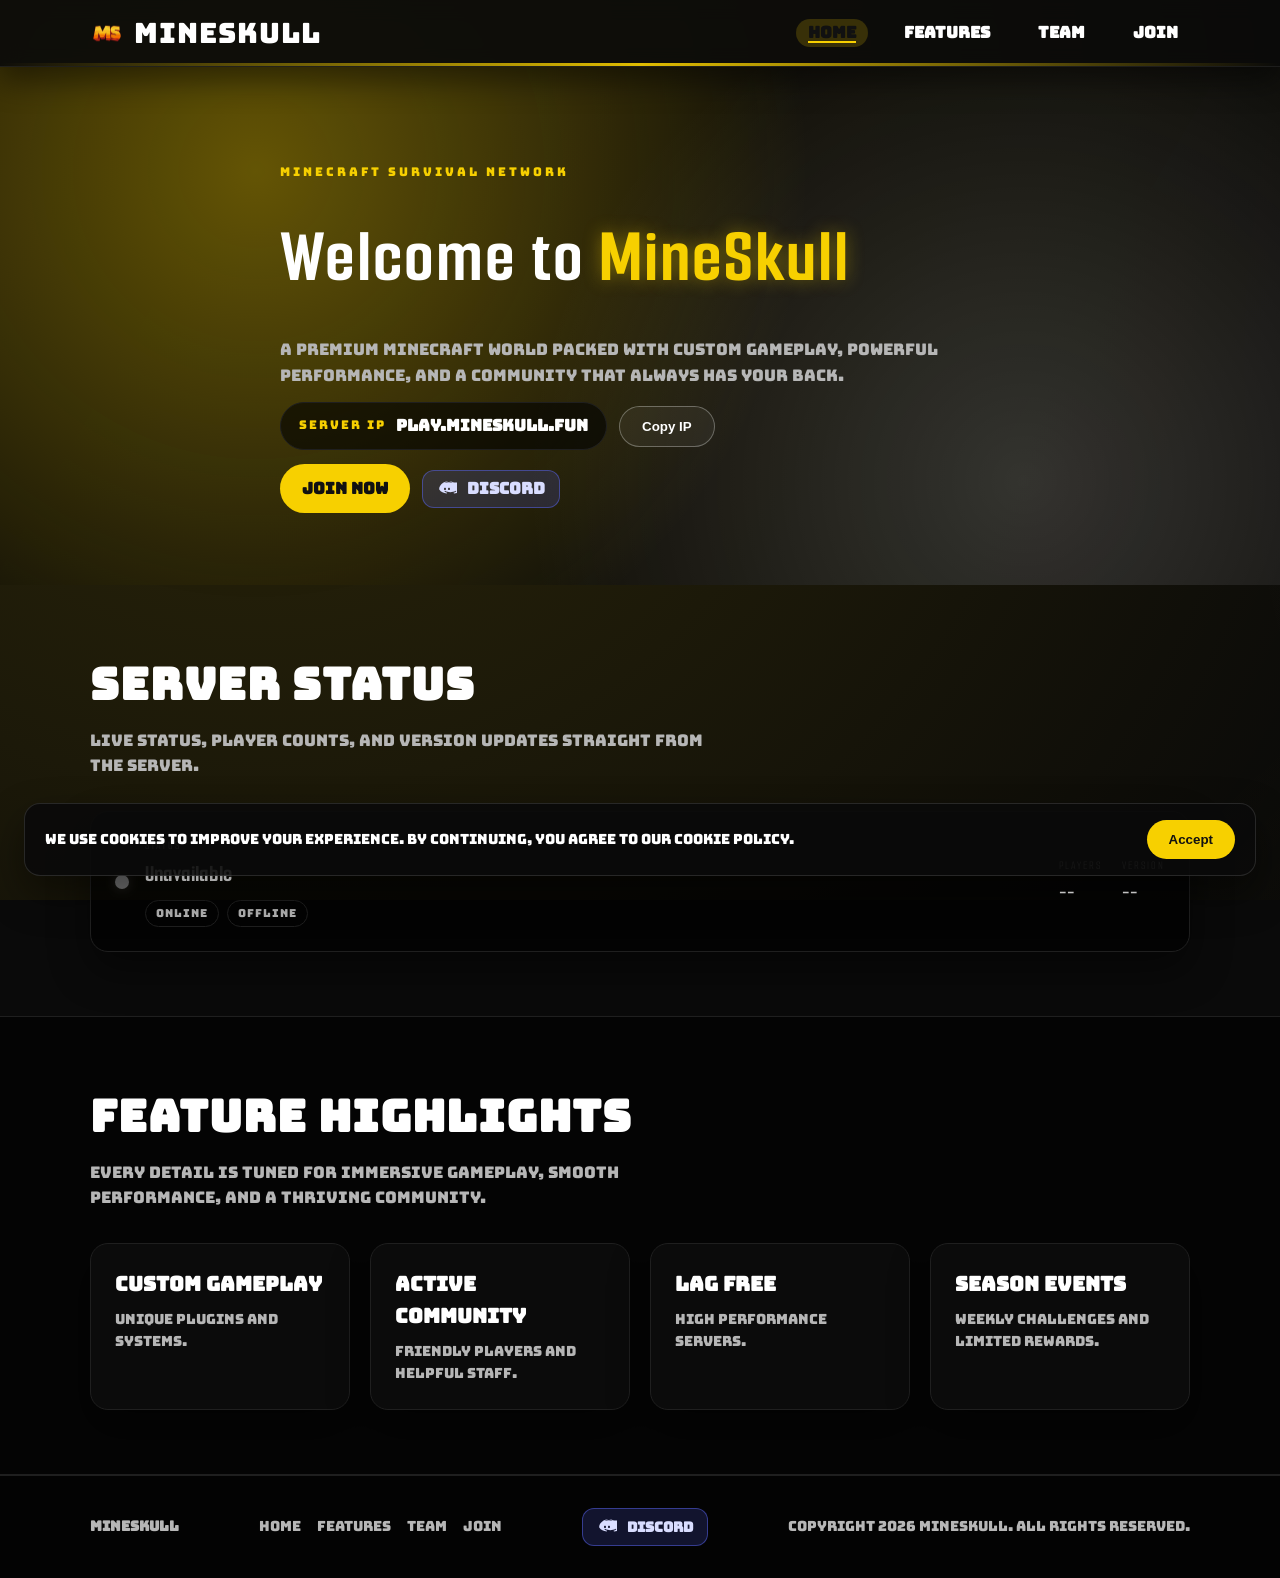
<file: index.html>
<!doctype html>
<html lang="en">
  <head>
    <meta charset="UTF-8" />
    <meta name="viewport" content="width=device-width, initial-scale=1.0" />
    <title>MineSkull | Home</title>
    <link rel="icon" href="assets/favicon.ico" />
    <link rel="stylesheet" href="style.css" />
  </head>
  <body data-page="home" data-server-ip="play.mineskull.fun">
    <nav class="nav">
      <div class="container nav-inner">
        <a class="nav-logo" href="index.html">
          <img class="logo-img" src="assets/logo.png" alt="MineSkull logo" />
          <span class="logo-text" data-server-name>MineSkull</span>
        </a>
        <div class="nav-links">
          <a class="nav-link" data-page="home" href="index.html">Home</a>
          <a class="nav-link" data-page="features" href="features.html">Features</a>
          <a class="nav-link" data-page="team" href="team.html">Team</a>
          <a class="nav-link" data-page="join" href="join.html">Join</a>
        </div>
      </div>
    </nav>

    <main class="page-content">
      <header class="hero">
        <div class="container hero-content">
          <p class="eyebrow">Minecraft Survival Network</p>
          <h1 class="hero-title">
            Welcome to <span class="accent" data-server-name>MineSkull</span>
          </h1>
          <p class="hero-subtitle">
            A premium Minecraft world packed with custom gameplay, powerful performance, and a
            community that always has your back.
          </p>
          <div class="ip-bar">
            <div class="ip-pill">
              <span class="label">Server IP</span>
              <span class="ip-text" data-server-ip>play.mineskull.fun</span>
            </div>
            <button class="btn btn-outline" data-copy-ip>Copy IP</button>
          </div>
        <div class="hero-actions">
          <a class="btn btn-primary" href="join.html">Join Now</a>
          <a class="discord-card" href="https://discord.gg/PM5Wj3sSNY" target="_blank" rel="noopener noreferrer">
            <span class="discord-icon" aria-hidden="true">
              <svg viewBox="0 0 24 24" role="img" aria-label="Discord">
                <path
                  fill="currentColor"
                  d="M20.3 4.2a19.8 19.8 0 0 0-4.9-1.5l-.2.3c1.8.6 2.6 1 3.8 1.8a15.8 15.8 0 0 0-9.9 0c1.2-.8 2-1.2 3.8-1.8l-.2-.3a19.8 19.8 0 0 0-4.9 1.5C3.6 7.1 2.3 9.9 2.7 12.7c2.1 3 5.1 4.6 8.9 4.7l.6-.8c-1.2-.4-2.4-1-3.4-1.8l.8-.6c2 1.2 4.2 1.6 6.4 1.6 2.2 0 4.4-.4 6.4-1.6l.8.6c-1 .8-2.2 1.4-3.4 1.8l.6.8c3.8-.1 6.8-1.7 8.9-4.7.5-2.8-.9-5.6-3.4-8.5ZM9.6 13.3c-.7 0-1.2-.6-1.2-1.4s.5-1.4 1.2-1.4 1.2.6 1.2 1.4-.5 1.4-1.2 1.4Zm4.8 0c-.7 0-1.2-.6-1.2-1.4s.5-1.4 1.2-1.4 1.2.6 1.2 1.4-.5 1.4-1.2 1.4Z"
                />
              </svg>
            </span>
            <span>Discord</span>
          </a>
        </div>
        </div>
      </header>

      <section class="section">
        <div class="container">
          <div class="section-header">
            <h2 class="section-title">Server Status</h2>
            <p class="section-subtitle">
              Live status, player counts, and version updates straight from the server.
            </p>
          </div>
          <div id="server-status" class="status-card reveal">
            <div class="status-left">
              <span id="status-dot" class="status-dot"></span>
              <div>
                <p class="status-label">Status</p>
                <h3 id="status-text" class="status-text">Checking...</h3>
                <div class="status-badges">
                  <span id="status-online" class="status-badge">Online</span>
                  <span id="status-offline" class="status-badge">Offline</span>
                </div>
              </div>
            </div>
            <div class="status-right">
              <div class="status-item">
                <span class="status-label">Players</span>
                <span id="status-players" class="status-value">--</span>
              </div>
              <div class="status-item">
                <span class="status-label">Version</span>
              <span id="status-version" class="status-value">--</span>
              </div>
            </div>
          </div>
        </div>
      </section>

      <section class="section section-dark">
        <div class="container">
          <div class="section-header">
            <h2 class="section-title">Feature Highlights</h2>
            <p class="section-subtitle">
              Every detail is tuned for immersive gameplay, smooth performance, and a thriving
              community.
            </p>
          </div>
        <div id="features-grid" class="grid">
          <div class="card reveal">
            <h3 class="card-title">Custom Gameplay</h3>
            <p class="card-text">Unique plugins and systems.</p>
          </div>
          <div class="card reveal">
            <h3 class="card-title">Active Community</h3>
            <p class="card-text">Friendly players and helpful staff.</p>
          </div>
          <div class="card reveal">
            <h3 class="card-title">Lag Free</h3>
            <p class="card-text">High performance servers.</p>
          </div>
          <div class="card reveal">
            <h3 class="card-title">Season Events</h3>
            <p class="card-text">Weekly challenges and limited rewards.</p>
          </div>
        </div>
      </div>
    </section>
    </main>

    <footer class="footer">
      <div class="container footer-inner">
        <div>
          <strong data-server-name>MineSkull</strong>
        </div>
        <div class="footer-links">
          <a href="index.html">Home</a>
          <a href="features.html">Features</a>
          <a href="team.html">Team</a>
          <a href="join.html">Join</a>
        </div>
        <div class="footer-links">
          <a class="discord-card" href="https://discord.gg/PM5Wj3sSNY" target="_blank" rel="noopener noreferrer">
            <span class="discord-icon" aria-hidden="true">
              <svg viewBox="0 0 24 24" role="img" aria-label="Discord">
                <path
                  fill="currentColor"
                  d="M20.3 4.2a19.8 19.8 0 0 0-4.9-1.5l-.2.3c1.8.6 2.6 1 3.8 1.8a15.8 15.8 0 0 0-9.9 0c1.2-.8 2-1.2 3.8-1.8l-.2-.3a19.8 19.8 0 0 0-4.9 1.5C3.6 7.1 2.3 9.9 2.7 12.7c2.1 3 5.1 4.6 8.9 4.7l.6-.8c-1.2-.4-2.4-1-3.4-1.8l.8-.6c2 1.2 4.2 1.6 6.4 1.6 2.2 0 4.4-.4 6.4-1.6l.8.6c-1 .8-2.2 1.4-3.4 1.8l.6.8c3.8-.1 6.8-1.7 8.9-4.7.5-2.8-.9-5.6-3.4-8.5ZM9.6 13.3c-.7 0-1.2-.6-1.2-1.4s.5-1.4 1.2-1.4 1.2.6 1.2 1.4-.5 1.4-1.2 1.4Zm4.8 0c-.7 0-1.2-.6-1.2-1.4s.5-1.4 1.2-1.4 1.2.6 1.2 1.4-.5 1.4-1.2 1.4Z"
                />
              </svg>
            </span>
            <span>Discord</span>
          </a>
        </div>
        <div class="footer-copy" data-copyright>Copyright 2026 MineSkull. All rights reserved.</div>
      </div>
    </footer>

    <script src="script.js"></script>
  </body>
</html>
</file>
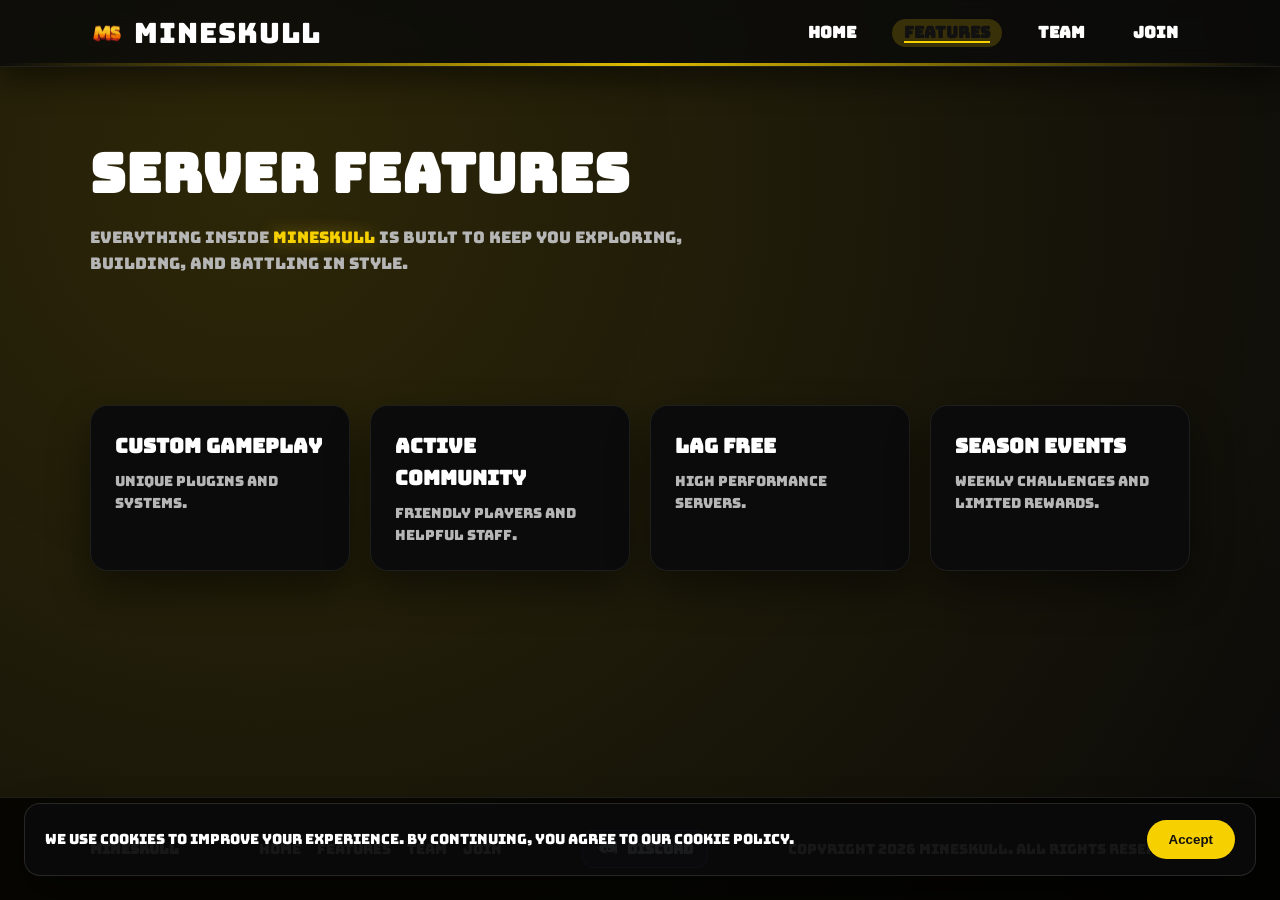
<file: features.html>
<!doctype html>
<html lang="en">
  <head>
    <meta charset="UTF-8" />
    <meta name="viewport" content="width=device-width, initial-scale=1.0" />
    <title>MineSkull | Features</title>
    <link rel="icon" href="assets/favicon.ico" />
    <link rel="stylesheet" href="style.css" />
  </head>
  <body data-page="features" data-server-ip="play.mineskull.fun">
    <nav class="nav">
      <div class="container nav-inner">
        <a class="nav-logo" href="index.html">
          <img class="logo-img" src="assets/logo.png" alt="MineSkull logo" />
          <span class="logo-text" data-server-name>MineSkull</span>
        </a>
        <div class="nav-links">
          <a class="nav-link" data-page="home" href="index.html">Home</a>
          <a class="nav-link" data-page="features" href="features.html">Features</a>
          <a class="nav-link" data-page="team" href="team.html">Team</a>
          <a class="nav-link" data-page="join" href="join.html">Join</a>
        </div>
      </div>
    </nav>

    <main class="page-content">
      <header class="page-hero">
        <div class="container section-header">
          <h1 class="section-title">Server Features</h1>
          <p class="section-subtitle">
            Everything inside <span class="accent" data-server-name>MineSkull</span> is built to
            keep you exploring, building, and battling in style.
          </p>
        </div>
      </header>

      <section class="section">
        <div class="container">
        <div id="features-grid" class="grid">
          <div class="card reveal">
            <h3 class="card-title">Custom Gameplay</h3>
            <p class="card-text">Unique plugins and systems.</p>
          </div>
          <div class="card reveal">
            <h3 class="card-title">Active Community</h3>
            <p class="card-text">Friendly players and helpful staff.</p>
          </div>
          <div class="card reveal">
            <h3 class="card-title">Lag Free</h3>
            <p class="card-text">High performance servers.</p>
          </div>
          <div class="card reveal">
            <h3 class="card-title">Season Events</h3>
            <p class="card-text">Weekly challenges and limited rewards.</p>
          </div>
        </div>
      </div>
    </section>
    </main>

    <footer class="footer">
      <div class="container footer-inner">
        <div>
          <strong data-server-name>MineSkull</strong>
        </div>
        <div class="footer-links">
          <a href="index.html">Home</a>
          <a href="features.html">Features</a>
          <a href="team.html">Team</a>
          <a href="join.html">Join</a>
        </div>
        <div class="footer-links">
          <a class="discord-card" href="https://discord.gg/PM5Wj3sSNY" target="_blank" rel="noopener noreferrer">
            <span class="discord-icon" aria-hidden="true">
              <svg viewBox="0 0 24 24" role="img" aria-label="Discord">
                <path
                  fill="currentColor"
                  d="M20.3 4.2a19.8 19.8 0 0 0-4.9-1.5l-.2.3c1.8.6 2.6 1 3.8 1.8a15.8 15.8 0 0 0-9.9 0c1.2-.8 2-1.2 3.8-1.8l-.2-.3a19.8 19.8 0 0 0-4.9 1.5C3.6 7.1 2.3 9.9 2.7 12.7c2.1 3 5.1 4.6 8.9 4.7l.6-.8c-1.2-.4-2.4-1-3.4-1.8l.8-.6c2 1.2 4.2 1.6 6.4 1.6 2.2 0 4.4-.4 6.4-1.6l.8.6c-1 .8-2.2 1.4-3.4 1.8l.6.8c3.8-.1 6.8-1.7 8.9-4.7.5-2.8-.9-5.6-3.4-8.5ZM9.6 13.3c-.7 0-1.2-.6-1.2-1.4s.5-1.4 1.2-1.4 1.2.6 1.2 1.4-.5 1.4-1.2 1.4Zm4.8 0c-.7 0-1.2-.6-1.2-1.4s.5-1.4 1.2-1.4 1.2.6 1.2 1.4-.5 1.4-1.2 1.4Z"
                />
              </svg>
            </span>
            <span>Discord</span>
          </a>
        </div>
        <div class="footer-copy" data-copyright>Copyright 2026 MineSkull. All rights reserved.</div>
      </div>
    </footer>

    <script src="script.js"></script>
  </body>
</html>
</file>
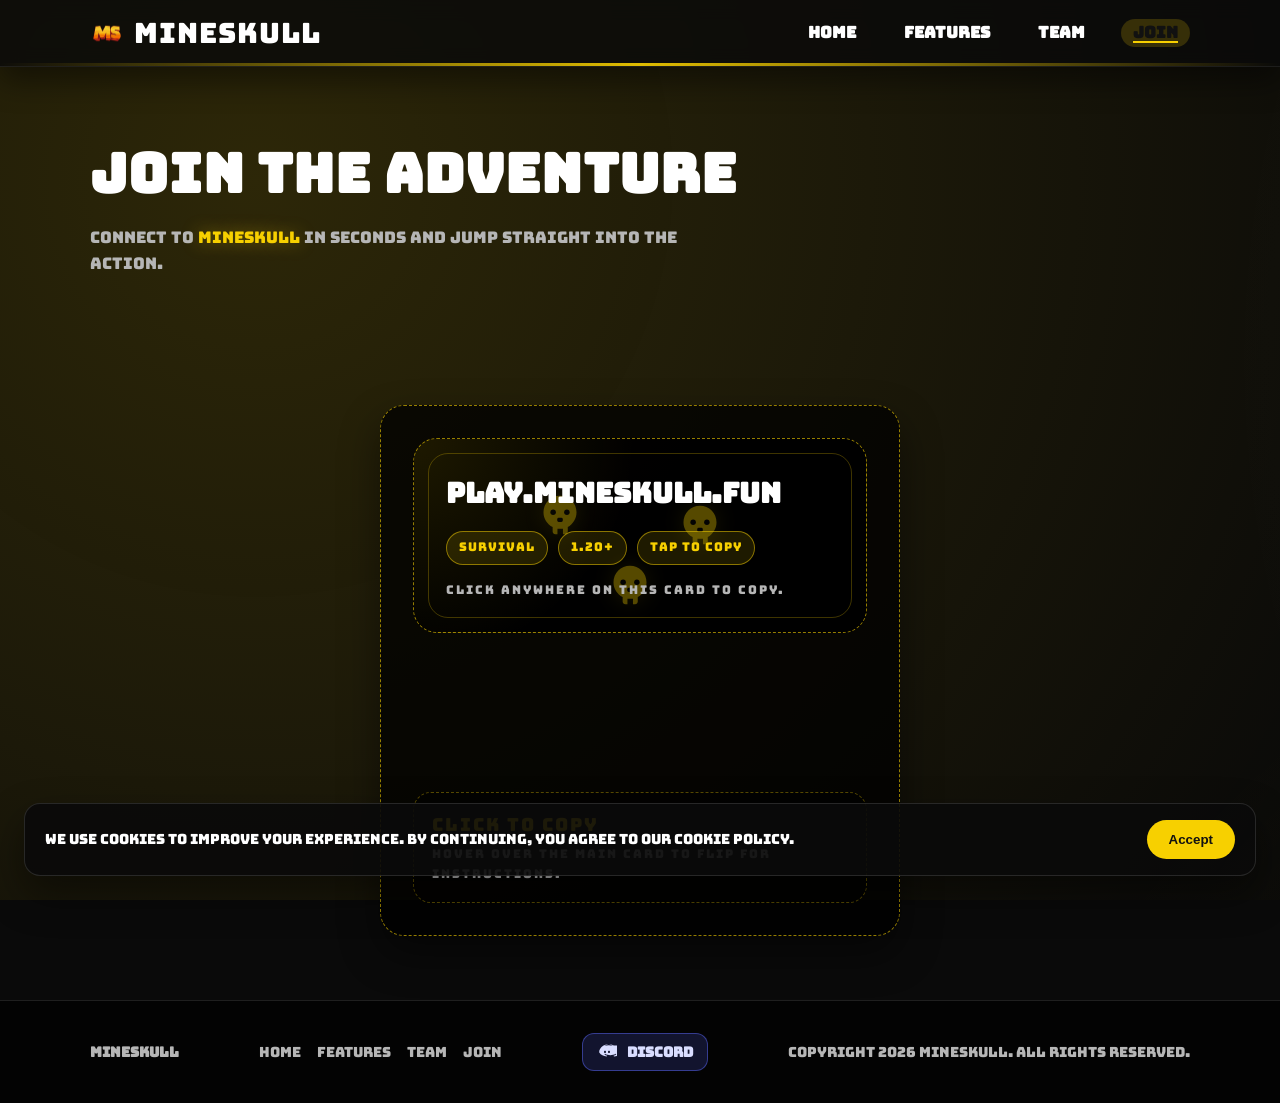
<file: join.html>
<!doctype html>
<html lang="en">
  <head>
    <meta charset="UTF-8" />
    <meta name="viewport" content="width=device-width, initial-scale=1.0" />
    <title>MineSkull | Join</title>
    <link rel="icon" href="assets/favicon.ico" />
    <link rel="stylesheet" href="style.css" />
  </head>
  <body data-page="join" data-server-ip="play.mineskull.fun">
    <nav class="nav">
      <div class="container nav-inner">
        <a class="nav-logo" href="index.html">
          <img class="logo-img" src="assets/logo.png" alt="MineSkull logo" />
          <span class="logo-text" data-server-name>MineSkull</span>
        </a>
        <div class="nav-links">
          <a class="nav-link" data-page="home" href="index.html">Home</a>
          <a class="nav-link" data-page="features" href="features.html">Features</a>
          <a class="nav-link" data-page="team" href="team.html">Team</a>
          <a class="nav-link" data-page="join" href="join.html">Join</a>
        </div>
      </div>
    </nav>

    <main class="page-content">
      <header class="page-hero">
        <div class="container section-header">
          <h1 class="section-title">Join the Adventure</h1>
          <p class="section-subtitle">
            Connect to <span class="accent" data-server-name>MineSkull</span> in seconds and jump
            straight into the action.
          </p>
        </div>
      </header>

      <section class="section">
        <div class="container join-layout">
          <div class="join-copy">
            <div class="flip-card" data-copy-ip tabindex="0" role="button" aria-label="Copy IP">
              <div class="flip-card-inner">
                <div class="flip-card-front">
                  <div class="skull-field" aria-hidden="true">
                    <span class="skull s1"></span>
                    <span class="skull s2"></span>
                    <span class="skull s3"></span>
                  </div>
                  <h3 class="join-copy-ip" data-server-ip>play.mineskull.fun</h3>
                  <div class="ip-meta">
                    <span class="ip-chip">Survival</span>
                    <span class="ip-chip">1.20+</span>
                    <span class="ip-chip">Tap to Copy</span>
                  </div>
                  <p class="ip-hint">Click anywhere on this card to copy.</p>
                </div>
                <div class="flip-card-back">
                  <ol class="flip-steps">
                    <li>
                      <span class="step-badge">1</span>
                      <p>Launch Minecraft version <strong>1.20+</strong>.</p>
                    </li>
                    <li>
                      <span class="step-badge">2</span>
                      <p>Navigate to <strong>Multiplayer</strong>.</p>
                    </li>
                    <li>
                      <span class="step-badge">3</span>
                      <p>Click <strong>Add Server</strong>.</p>
                    </li>
                    <li>
                      <span class="step-badge">4</span>
                      <p>Paste the IP: <strong data-server-ip>play.mineskull.fun</strong>.</p>
                    </li>
                    <li>
                      <span class="step-badge">5</span>
                      <p>Hit <strong>Done</strong> and start your adventure.</p>
                    </li>
                  </ol>
                </div>
              </div>
            </div>
            <div class="click-to-copy">
              <p class="click-label">Click to copy</p>
              <p class="click-sub">Hover over the main card to flip for instructions.</p>
            </div>
            <div class="copy-fallback">
              <p class="copy-fallback-label">Copy failed. Press Ctrl+C</p>
              <input
                class="copy-fallback-input"
                type="text"
                aria-label="Server IP"
                readonly
                data-server-ip
                value="play.mineskull.fun"
              />
            </div>
          </div>
        </div>
      </section>
    </main>

    <footer class="footer">
      <div class="container footer-inner">
        <div>
          <strong data-server-name>MineSkull</strong>
        </div>
        <div class="footer-links">
          <a href="index.html">Home</a>
          <a href="features.html">Features</a>
          <a href="team.html">Team</a>
          <a href="join.html">Join</a>
        </div>
        <div class="footer-links">
          <a class="discord-card" href="https://discord.gg/PM5Wj3sSNY" target="_blank" rel="noopener noreferrer">
            <span class="discord-icon" aria-hidden="true">
              <svg viewBox="0 0 24 24" role="img" aria-label="Discord">
                <path
                  fill="currentColor"
                  d="M20.3 4.2a19.8 19.8 0 0 0-4.9-1.5l-.2.3c1.8.6 2.6 1 3.8 1.8a15.8 15.8 0 0 0-9.9 0c1.2-.8 2-1.2 3.8-1.8l-.2-.3a19.8 19.8 0 0 0-4.9 1.5C3.6 7.1 2.3 9.9 2.7 12.7c2.1 3 5.1 4.6 8.9 4.7l.6-.8c-1.2-.4-2.4-1-3.4-1.8l.8-.6c2 1.2 4.2 1.6 6.4 1.6 2.2 0 4.4-.4 6.4-1.6l.8.6c-1 .8-2.2 1.4-3.4 1.8l.6.8c3.8-.1 6.8-1.7 8.9-4.7.5-2.8-.9-5.6-3.4-8.5ZM9.6 13.3c-.7 0-1.2-.6-1.2-1.4s.5-1.4 1.2-1.4 1.2.6 1.2 1.4-.5 1.4-1.2 1.4Zm4.8 0c-.7 0-1.2-.6-1.2-1.4s.5-1.4 1.2-1.4 1.2.6 1.2 1.4-.5 1.4-1.2 1.4Z"
                />
              </svg>
            </span>
            <span>Discord</span>
          </a>
        </div>
        <div class="footer-copy" data-copyright>Copyright 2026 MineSkull. All rights reserved.</div>
      </div>
    </footer>

    <script src="script.js"></script>
  </body>
</html>
</file>
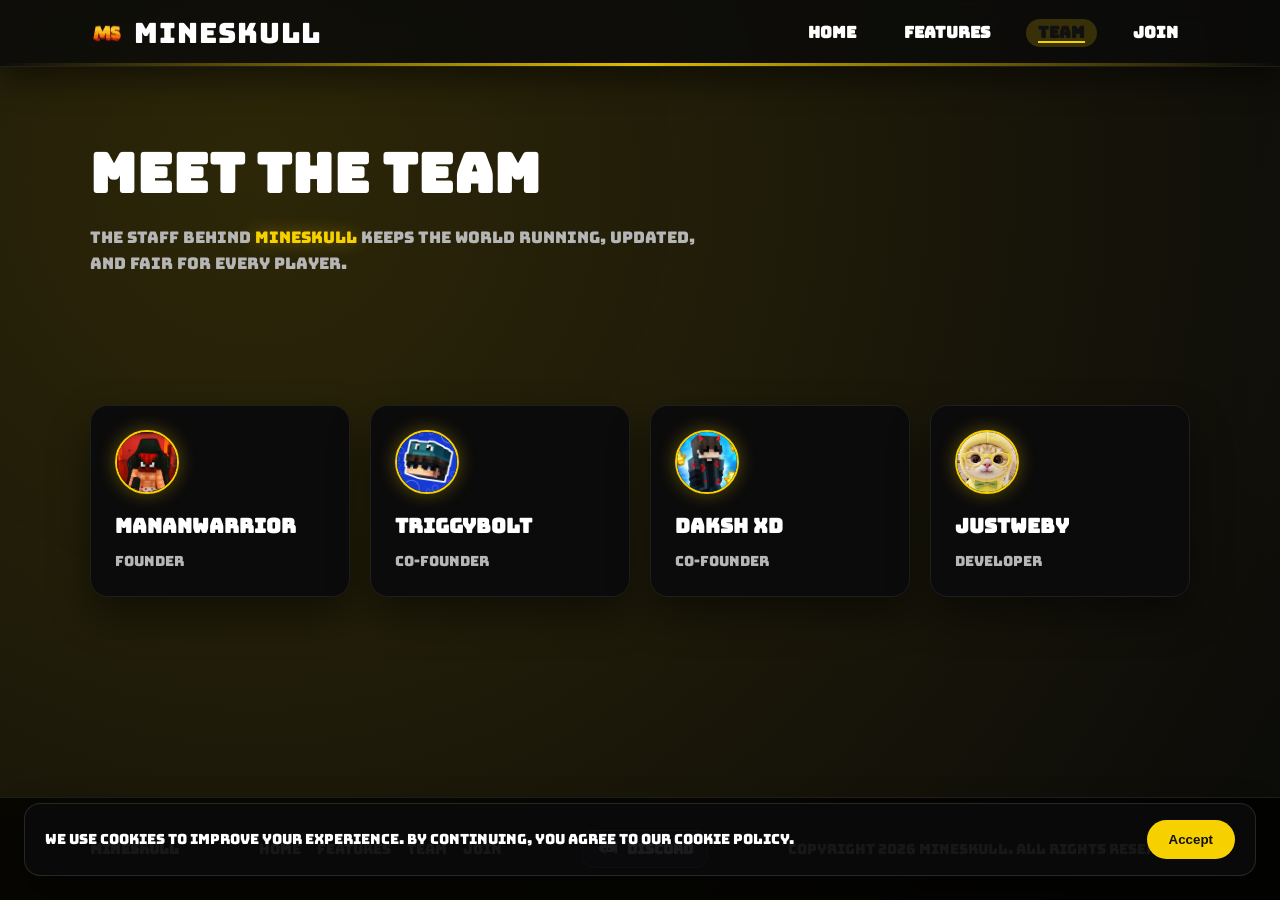
<file: team.html>
<!doctype html>
<html lang="en">
  <head>
    <meta charset="UTF-8" />
    <meta name="viewport" content="width=device-width, initial-scale=1.0" />
    <title>MineSkull | Team</title>
    <link rel="icon" href="assets/logo.png" />
    <link rel="stylesheet" href="style.css" />
  </head>
  <body data-page="team" data-server-ip="play.mineskull.fun">
    <nav class="nav">
      <div class="container nav-inner">
        <a class="nav-logo" href="index.html">
          <img class="logo-img" src="assets/logo.png" alt="MineSkull logo" />
          <span class="logo-text" data-server-name>MineSkull</span>
        </a>
        <div class="nav-links">
          <a class="nav-link" data-page="home" href="index.html">Home</a>
          <a class="nav-link" data-page="features" href="features.html">Features</a>
          <a class="nav-link" data-page="team" href="team.html">Team</a>
          <a class="nav-link" data-page="join" href="join.html">Join</a>
        </div>
      </div>
    </nav>

    <main class="page-content">
      <header class="page-hero">
        <div class="container section-header">
          <h1 class="section-title">Meet the Team</h1>
          <p class="section-subtitle">
            The staff behind <span class="accent" data-server-name>MineSkull</span> keeps the world
            running, updated, and fair for every player.
          </p>
        </div>
      </header>

      <section class="section">
        <div class="container">
        <div id="team-grid" class="grid">
          <div class="card reveal">
            <img class="team-photo" src="assets/team/manan.png" alt="OwnerName" />
            <h3 class="card-title">MananWarrior</h3>
            <p class="card-subtitle">Founder</p>
          </div>
          <div class="card reveal">
            <img class="team-photo" src="assets/team/triggybolt.png" alt="AdminName" />
            <h3 class="card-title">TriggyBolt</h3>
            <p class="card-subtitle">CO-Founder</p>
          </div>
          <div class="card reveal">
            <img class="team-photo" src="assets/team/daksh1.png" alt="BuilderName" />
            <h3 class="card-title">Daksh XD</h3>
            <p class="card-subtitle">CO-Founder</p>
          </div>
          <div class="card reveal">
            <img class="team-photo" src="assets/team/justweby.png" alt="ModName" />
            <h3 class="card-title">JustWeby</h3>
            <p class="card-subtitle">Developer</p>
          </div>
        </div>
      </div>
    </section>
    </main>

    <footer class="footer">
      <div class="container footer-inner">
        <div>
          <strong data-server-name>MineSkull</strong>
        </div>
        <div class="footer-links">
          <a href="index.html">Home</a>
          <a href="features.html">Features</a>
          <a href="team.html">Team</a>
          <a href="join.html">Join</a>
        </div>
        <div class="footer-links">
          <a class="discord-card" href="https://discord.gg/PM5Wj3sSNY" target="_blank" rel="noopener noreferrer">
            <span class="discord-icon" aria-hidden="true">
              <svg viewBox="0 0 24 24" role="img" aria-label="Discord">
                <path
                  fill="currentColor"
                  d="M20.3 4.2a19.8 19.8 0 0 0-4.9-1.5l-.2.3c1.8.6 2.6 1 3.8 1.8a15.8 15.8 0 0 0-9.9 0c1.2-.8 2-1.2 3.8-1.8l-.2-.3a19.8 19.8 0 0 0-4.9 1.5C3.6 7.1 2.3 9.9 2.7 12.7c2.1 3 5.1 4.6 8.9 4.7l.6-.8c-1.2-.4-2.4-1-3.4-1.8l.8-.6c2 1.2 4.2 1.6 6.4 1.6 2.2 0 4.4-.4 6.4-1.6l.8.6c-1 .8-2.2 1.4-3.4 1.8l.6.8c3.8-.1 6.8-1.7 8.9-4.7.5-2.8-.9-5.6-3.4-8.5ZM9.6 13.3c-.7 0-1.2-.6-1.2-1.4s.5-1.4 1.2-1.4 1.2.6 1.2 1.4-.5 1.4-1.2 1.4Zm4.8 0c-.7 0-1.2-.6-1.2-1.4s.5-1.4 1.2-1.4 1.2.6 1.2 1.4-.5 1.4-1.2 1.4Z"
                />
              </svg>
            </span>
            <span>Discord</span>
          </a>
        </div>
        <div class="footer-copy" data-copyright>Copyright 2026 MineSkull. All rights reserved.</div>
      </div>
    </footer>

    <script src="script.js"></script>
  </body>
</html>
</file>
<file: style.css>
@import url("https://fonts.googleapis.com/css2?family=Bungee&family=Smooch+Sans:wght@300;400;600;700&display=swap");

:root {
  --yellow: #f7d000;
  --yellow-soft: rgba(247, 208, 0, 0.2);
  --white: #ffffff;
  --black: #0a0a0a;
  --dark: #111111;
  --gray: #b6b6b6;
  --card: #0b0b0b;
  --border: #1f1f1f;
  --shadow: 0 18px 40px rgba(0, 0, 0, 0.45);
  --font-main: "Smooch Sans", sans-serif;
  --font-accent: "Bungee", sans-serif;
}

* {
  box-sizing: border-box;
  margin: 0;
  padding: 0;
}

html {
  scroll-behavior: smooth;
}

body {
  font-family: var(--font-accent);
  background: var(--black);
  color: var(--white);
  min-height: 100vh;
  line-height: 1.6;
  overflow-x: hidden;
  opacity: 0;
  transition: opacity 0.4s ease;
  display: flex;
  flex-direction: column;
}

body.page-loaded {
  opacity: 1;
}

body.page-exit {
  opacity: 0;
}

/* Sleek loading overlay */
.page-content {
  flex: 1;
}

.loading-screen {
  position: fixed;
  inset: 0;
  display: flex;
  align-items: center;
  justify-content: center;
  overflow: hidden;
  background:
    radial-gradient(circle at 20% 15%, rgba(255, 255, 255, 0.75), transparent 50%),
    radial-gradient(circle at 80% 85%, rgba(247, 208, 0, 0.6), transparent 50%),
    linear-gradient(135deg, rgba(247, 208, 0, 0.95), rgba(255, 255, 255, 0.95));
  z-index: 200;
  transition: opacity 0.5s ease, visibility 0.5s ease;
}

.loading-screen.is-hidden {
  opacity: 0;
  visibility: hidden;
}

.loading-card {
  width: min(420px, 90%);
  background: rgba(255, 255, 255, 0.7);
  border: 1px solid rgba(0, 0, 0, 0.12);
  border-radius: 20px;
  padding: 32px;
  text-align: center;
  box-shadow: 0 20px 50px rgba(0, 0, 0, 0.2);
}

.loading-logo {
  font-family: var(--font-accent);
  font-size: 34px;
  letter-spacing: 2px;
  color: #111111;
  margin-bottom: 12px;
}

.loading-bar {
  position: relative;
  height: 6px;
  border-radius: 999px;
  background: rgba(255, 255, 255, 0.7);
  overflow: hidden;
}

.loading-bar span {
  position: absolute;
  inset: 0;
  width: 40%;
  background: linear-gradient(90deg, transparent, var(--yellow), transparent);
}

.loading-text {
  margin-top: 14px;
  font-size: 12px;
  text-transform: uppercase;
  letter-spacing: 2px;
  color: rgba(0, 0, 0, 0.65);
}


body::before {
  content: "";
  position: fixed;
  inset: 0;
  background:
    radial-gradient(circle at 10% 10%, rgba(247, 208, 0, 0.15), transparent 45%),
    radial-gradient(circle at 90% 20%, rgba(255, 255, 255, 0.08), transparent 40%),
    radial-gradient(circle at 80% 90%, rgba(247, 208, 0, 0.12), transparent 45%);
  background-size: 200% 200%;
  animation: ambientShift 12s ease infinite;
  pointer-events: none;
  z-index: -2;
}

img {
  max-width: 100%;
  display: block;
}

a {
  color: inherit;
  text-decoration: none;
}

.container {
  width: min(1100px, 92%);
  margin: 0 auto;
}

.nav {
  position: sticky;
  top: 0;
  z-index: 100;
  background: rgba(10, 10, 10, 0.82);
  border-bottom: 1px solid rgba(255, 255, 255, 0.08);
  box-shadow: 0 14px 30px rgba(0, 0, 0, 0.45);
  backdrop-filter: blur(10px);
}

.nav::after {
  content: "";
  position: absolute;
  left: 0;
  right: 0;
  bottom: 0;
  height: 3px;
  background: linear-gradient(90deg, transparent, rgba(247, 208, 0, 0.9), transparent);
}

.nav-inner {
  display: flex;
  align-items: center;
  justify-content: space-between;
  padding: 16px 0;
  gap: 24px;
  min-height: 64px;
}

.nav-logo {
  font-family: var(--font-accent);
  font-size: 28px;
  letter-spacing: 1px;
  color: var(--white);
  line-height: 1;
  display: inline-flex;
  align-items: center;
  gap: 10px;
}

.logo-img {
  width: 34px;
  height: 34px;
  object-fit: contain;
  display: block;
}

.logo-text {
  display: inline-block;
}

.nav-links {
  display: flex;
  align-items: center;
  gap: 24px;
  flex-wrap: wrap;
}

.nav-link {
  color: var(--white);
  font-weight: 600;
  position: relative;
  padding: 6px 12px;
  border-radius: 999px;
  transition: color 0.2s ease, background 0.2s ease;
  line-height: 1;
}

.nav-link::after {
  content: "";
  position: absolute;
  left: 12px;
  right: 12px;
  bottom: 4px;
  height: 2px;
  background: var(--yellow);
  transform: scaleX(0);
  transform-origin: left;
  transition: transform 0.2s ease;
}

.nav-link:hover::after,
.nav-link.active::after {
  transform: scaleX(1);
}

.nav-link:hover,
.nav-link.active {
  background: rgba(247, 208, 0, 0.18);
  color: #111111;
}

.hero {
  position: relative;
  overflow: hidden;
  padding: 96px 0 72px;
}

.hero::before {
  content: "";
  position: absolute;
  inset: -30%;
  background: linear-gradient(120deg, rgba(247, 208, 0, 0.35), rgba(255, 255, 255, 0.2), rgba(10, 10, 10, 0.6));
  background-size: 200% 200%;
  animation: gradientShift 10s ease infinite;
  z-index: -1;
}

.hero::after {
  content: "";
  position: absolute;
  inset: 0;
  background: radial-gradient(circle at 20% 20%, rgba(247, 208, 0, 0.35), transparent 50%),
    radial-gradient(circle at 80% 80%, rgba(255, 255, 255, 0.15), transparent 45%),
    rgba(6, 6, 6, 0.85);
  z-index: -1;
}

.hero-content {
  display: grid;
  gap: 14px;
  max-width: 720px;
}

.eyebrow {
  text-transform: uppercase;
  letter-spacing: 3px;
  font-size: 12px;
  color: var(--yellow);
}

.hero-title {
  font-family: var(--font-main);
  font-size: clamp(40px, 6vw, 88px);
  letter-spacing: 2px;
}

.accent {
  color: var(--yellow);
  text-shadow: 0 0 18px rgba(247, 208, 0, 0.4);
}

.hero-subtitle {
  color: var(--gray);
  font-size: 16px;
  margin-top: 4px;
}

.ip-bar {
  display: flex;
  flex-wrap: wrap;
  gap: 12px;
  align-items: center;
}

.ip-pill {
  display: flex;
  align-items: center;
  gap: 10px;
  background: rgba(0, 0, 0, 0.6);
  border: 1px solid var(--border);
  border-radius: 999px;
  padding: 10px 18px;
}

.ip-pill .label {
  font-size: 12px;
  text-transform: uppercase;
  letter-spacing: 2px;
  color: var(--yellow);
}

.ip-pill .ip-text {
  font-weight: 600;
}

.hero-actions {
  display: flex;
  flex-wrap: wrap;
  gap: 12px;
  align-items: center;
}

.btn {
  display: inline-flex;
  align-items: center;
  gap: 8px;
  border-radius: 999px;
  padding: 12px 22px;
  font-weight: 700;
  transition: transform 0.2s ease, box-shadow 0.2s ease, background 0.2s ease, color 0.2s ease;
  border: none;
  cursor: pointer;
}

.btn-primary {
  background: var(--yellow);
  color: #111111;
  box-shadow: 0 0 0 rgba(247, 208, 0, 0.4);
}

.btn-primary:hover {
  transform: translateY(-2px);
  box-shadow: 0 0 20px rgba(247, 208, 0, 0.6);
}

.btn-outline {
  background: rgba(255, 255, 255, 0.05);
  color: var(--white);
  border: 1px solid rgba(255, 255, 255, 0.3);
}

.btn-outline:hover {
  transform: translateY(-2px);
  box-shadow: 0 0 18px rgba(255, 255, 255, 0.2);
}

.btn-ghost {
  color: var(--white);
  border: 1px solid transparent;
  background: transparent;
}

.btn-ghost:hover {
  color: var(--yellow);
}

.btn.copied {
  box-shadow: 0 0 20px rgba(247, 208, 0, 0.8);
}

.section {
  padding: 64px 0;
}

.section-dark {
  background: rgba(0, 0, 0, 0.55);
  border-top: 1px solid var(--border);
  border-bottom: 1px solid var(--border);
}

.section-header {
  display: flex;
  flex-direction: column;
  gap: 8px;
  margin-bottom: 32px;
}

.section-title {
  font-family: var(--font-accent);
  font-size: clamp(28px, 4vw, 44px);
  letter-spacing: 1px;
}

.section-subtitle {
  color: var(--gray);
  max-width: 640px;
}

.grid {
  display: grid;
  gap: 20px;
  grid-template-columns: repeat(auto-fit, minmax(240px, 1fr));
}

.card {
  background: var(--card);
  border: 1px solid var(--border);
  border-radius: 18px;
  padding: 24px;
  box-shadow: var(--shadow);
  transition: transform 0.2s ease, box-shadow 0.2s ease, border-color 0.2s ease;
}

.card:hover {
  transform: translateY(-8px);
  box-shadow: 0 18px 40px rgba(247, 208, 0, 0.18);
  border-color: rgba(247, 208, 0, 0.6);
}

.card-title {
  font-size: 20px;
  margin-bottom: 8px;
}

.card-text,
.card-subtitle {
  color: var(--gray);
  font-size: 14px;
}

.avatar-ring {
  width: 48px;
  height: 48px;
  border-radius: 50%;
  border: 2px solid var(--yellow);
  margin-bottom: 16px;
  box-shadow: 0 0 18px rgba(247, 208, 0, 0.4);
}

.team-photo {
  width: 64px;
  height: 64px;
  border-radius: 50%;
  object-fit: cover;
  border: 2px solid var(--yellow);
  box-shadow: 0 0 18px rgba(247, 208, 0, 0.35);
  margin-bottom: 16px;
}

.status-card {
  display: flex;
  flex-wrap: wrap;
  justify-content: space-between;
  align-items: center;
  gap: 18px;
  background: rgba(0, 0, 0, 0.65);
  border: 1px solid var(--border);
  border-radius: 18px;
  padding: 24px;
  box-shadow: var(--shadow);
  transition: transform 0.2s ease, box-shadow 0.2s ease, border-color 0.2s ease;
}

.status-card:hover {
  transform: translateY(-6px);
  box-shadow: 0 18px 40px rgba(247, 208, 0, 0.18);
  border-color: rgba(247, 208, 0, 0.6);
}

.status-left {
  display: flex;
  align-items: center;
  gap: 16px;
}

.status-dot {
  width: 14px;
  height: 14px;
  border-radius: 50%;
  background: #777777;
  box-shadow: 0 0 12px rgba(255, 255, 255, 0.15);
}

.status-dot.online {
  background: #2de86b;
  box-shadow: 0 0 12px rgba(45, 232, 107, 0.6);
}

.status-dot.offline {
  background: #ff3b30;
  box-shadow: 0 0 12px rgba(255, 59, 48, 0.6);
}

.status-badges {
  display: flex;
  gap: 8px;
  margin-top: 6px;
}

.status-badge {
  border: 1px solid var(--border);
  border-radius: 999px;
  padding: 4px 10px;
  font-size: 11px;
  text-transform: uppercase;
  letter-spacing: 1px;
  color: var(--gray);
}

.status-badge.active {
  background: var(--yellow);
  color: #111111;
  border-color: var(--yellow);
}

#status-online.active {
  background: #2de86b;
  border-color: #2de86b;
  color: #111111;
}

#status-offline.active {
  background: #ff3b30;
  border-color: #ff3b30;
  color: #ffffff;
}

.status-text {
  font-family: var(--font-main);
  font-size: 24px;
}

.status-label {
  font-family: var(--font-main);
  color: var(--gray);
  font-size: 12px;
  text-transform: uppercase;
  letter-spacing: 2px;
}

.status-right {
  display: flex;
  gap: 20px;
  flex-wrap: wrap;
}

.status-item {
  display: flex;
  flex-direction: column;
  gap: 4px;
}

.status-value {
  font-family: var(--font-main);
  font-weight: 700;
  font-size: 18px;
}

.page-hero {
  padding: 64px 0 32px;
}

.page-hero .section-title {
  font-size: clamp(32px, 5vw, 54px);
}

.join-layout {
  display: grid;
  gap: 28px;
  justify-items: center;
}

.join-card {
  background: rgba(0, 0, 0, 0.7);
  border: 1px solid var(--border);
  border-radius: 24px;
  padding: 28px;
  box-shadow: var(--shadow);
  transition: transform 0.2s ease, box-shadow 0.2s ease, border-color 0.2s ease;
}

.join-card:hover {
  transform: translateY(-6px);
  box-shadow: 0 18px 40px rgba(247, 208, 0, 0.18);
  border-color: rgba(247, 208, 0, 0.6);
}

.join-steps {
  list-style: none;
  display: grid;
  gap: 18px;
}

.join-steps li {
  display: grid;
  grid-template-columns: auto 1fr;
  gap: 16px;
  align-items: center;
  color: var(--white);
}

.join-steps strong {
  color: var(--yellow);
}

.step-badge {
  width: 38px;
  height: 38px;
  border-radius: 50%;
  background: var(--yellow);
  color: #111111;
  display: grid;
  place-items: center;
  font-family: var(--font-accent);
  box-shadow: 0 0 16px rgba(247, 208, 0, 0.5);
}

.join-copy {
  background: rgba(0, 0, 0, 0.75);
  border: 1px dashed rgba(247, 208, 0, 0.6);
  border-radius: 24px;
  padding: 32px;
  display: grid;
  gap: 14px;
  justify-items: start;
  box-shadow: var(--shadow);
  transition: transform 0.2s ease, box-shadow 0.2s ease, border-color 0.2s ease;
  width: min(520px, 100%);
}

.join-copy:hover {
  transform: translateY(-6px);
  box-shadow: 0 18px 40px rgba(247, 208, 0, 0.18);
  border-color: rgba(247, 208, 0, 0.8);
}

.join-copy-label {
  text-transform: uppercase;
  letter-spacing: 3px;
  font-size: 12px;
  color: var(--gray);
}

.join-copy-ip {
  font-family: var(--font-accent);
  font-size: clamp(20px, 3vw, 28px);
  color: var(--white);
}

.ip-meta {
  display: flex;
  gap: 10px;
  flex-wrap: wrap;
}

.ip-chip {
  padding: 6px 12px;
  border-radius: 999px;
  border: 1px solid rgba(247, 208, 0, 0.5);
  background: rgba(247, 208, 0, 0.12);
  color: var(--yellow);
  font-size: 12px;
  letter-spacing: 1px;
  text-transform: uppercase;
}

.ip-hint {
  font-size: 12px;
  color: var(--gray);
  text-transform: uppercase;
  letter-spacing: 2px;
}

.click-to-copy {
  align-self: stretch;
  border-radius: 18px;
  border: 1px dashed rgba(247, 208, 0, 0.35);
  padding: 18px;
  background: rgba(0, 0, 0, 0.5);
  display: grid;
  gap: 6px;
}

.click-label {
  font-family: var(--font-accent);
  color: var(--yellow);
  font-size: 18px;
  letter-spacing: 2px;
  text-transform: uppercase;
}

.click-sub {
  color: var(--gray);
  font-size: 12px;
  text-transform: uppercase;
  letter-spacing: 2px;
}

.copy-fallback {
  width: 100%;
  max-width: 440px;
  padding: 14px;
  border-radius: 16px;
  border: 1px dashed rgba(247, 208, 0, 0.7);
  background: rgba(0, 0, 0, 0.82);
  display: none;
  gap: 8px;
}

.copy-fallback.is-visible {
  display: grid;
}

.copy-fallback-label {
  font-size: 12px;
  text-transform: uppercase;
  letter-spacing: 2px;
  color: var(--gray);
}

.copy-fallback-input {
  width: 100%;
  padding: 10px 12px;
  border-radius: 12px;
  border: 1px solid rgba(247, 208, 0, 0.6);
  background: rgba(0, 0, 0, 0.65);
  color: var(--white);
  font-family: var(--font-accent);
  letter-spacing: 1px;
}

.flip-card {
  width: 100%;
  min-height: 340px;
  perspective: 1000px;
  cursor: pointer;
  transition: transform 0.2s ease;
  user-select: none;
}

.flip-card:hover {
  transform: translateY(-4px);
}

.flip-card-inner {
  position: relative;
  width: 100%;
  height: 100%;
  min-height: 340px;
  transform-style: preserve-3d;
  transition: transform 0.6s ease;
}

.flip-card:hover .flip-card-inner {
  transform: rotateY(180deg);
}

.flip-card.no-flip .flip-card-inner {
  transform: none !important;
}

.flip-card-front,
.flip-card-back {
  position: absolute;
  inset: 0;
  display: grid;
  align-content: center;
  gap: 16px;
  padding: 32px;
  border-radius: 24px;
  background: radial-gradient(circle at top left, rgba(247, 208, 0, 0.12), transparent 45%),
    rgba(0, 0, 0, 0.88);
  border: 1px dashed rgba(247, 208, 0, 0.6);
  backface-visibility: hidden;
}

.flip-card-front {
  justify-items: start;
  position: relative;
  overflow: hidden;
}

.flip-card-front::after {
  content: "";
  position: absolute;
  inset: 14px;
  border-radius: 20px;
  border: 1px solid rgba(247, 208, 0, 0.25);
  pointer-events: none;
}

.skull-field {
  position: absolute;
  inset: 0;
  display: grid;
  place-items: center;
  pointer-events: none;
  z-index: 0;
}

.skull {
  position: absolute;
  width: 44px;
  height: 44px;
  background-image: url("data:image/svg+xml;utf8,<svg xmlns='http://www.w3.org/2000/svg' viewBox='0 0 64 64'><path fill='%23f7d000' d='M32 4c-13.3 0-24 10.7-24 24 0 9.4 5.4 17.5 13.3 21.6V56c0 2.2 1.8 4 4 4h3v-8h8v8h3c2.2 0 4-1.8 4-4v-6.4C50.6 45.5 56 37.4 56 28 56 14.7 45.3 4 32 4z'/><circle cx='22' cy='28' r='4' fill='%230a0a0a'/><circle cx='42' cy='28' r='4' fill='%230a0a0a'/><rect x='28' y='36' width='8' height='6' rx='2' fill='%230a0a0a'/></svg>");
  background-size: contain;
  background-repeat: no-repeat;
  opacity: 0.35;
  filter: drop-shadow(0 0 12px rgba(247, 208, 0, 0.3));
  animation: skullBounce 6s ease-in-out infinite alternate;
}

.skull.s1 {
  transform: translate(-80px, -20px);
  animation-duration: 7s;
}

.skull.s2 {
  transform: translate(60px, -10px);
  animation-duration: 6s;
  animation-delay: 0.4s;
}

.skull.s3 {
  transform: translate(-10px, 50px);
  animation-duration: 8s;
  animation-delay: 0.8s;
}

.flip-card-front > *:not(.skull-field) {
  position: relative;
  z-index: 1;
}

.flip-card-back {
  transform: rotateY(180deg);
  place-items: start;
}

@media (hover: none) {
  .flip-card:hover .flip-card-inner {
    transform: none;
  }
}

.flip-back-text {
  font-family: var(--font-accent);
  font-size: 20px;
  color: var(--yellow);
  letter-spacing: 2px;
  text-transform: uppercase;
}

.flip-note {
  font-size: 12px;
  color: var(--gray);
  text-transform: uppercase;
  letter-spacing: 2px;
}

.flip-steps {
  list-style: none;
  display: grid;
  gap: 14px;
  width: 100%;
}

.flip-steps li {
  display: grid;
  grid-template-columns: auto 1fr;
  gap: 12px;
  align-items: center;
}

.steps {
  display: grid;
  gap: 14px;
  margin-top: 24px;
  padding-left: 18px;
}

.steps li {
  padding: 14px 18px;
  background: rgba(0, 0, 0, 0.55);
  border-radius: 14px;
  border: 1px solid var(--border);
}

.footer {
  padding: 32px 0;
  border-top: 1px solid var(--border);
  background: rgba(0, 0, 0, 0.7);
}

.footer-inner {
  display: flex;
  flex-wrap: wrap;
  gap: 16px;
  justify-content: space-between;
  align-items: center;
  color: var(--gray);
  font-size: 14px;
}

.footer-links {
  display: flex;
  gap: 16px;
  flex-wrap: wrap;
}

.discord-card {
  display: inline-flex;
  align-items: center;
  gap: 10px;
  padding: 8px 14px;
  border-radius: 12px;
  background: rgba(88, 101, 242, 0.18);
  border: 1px solid rgba(88, 101, 242, 0.5);
  color: #d9ddff;
  font-weight: 600;
  line-height: 1;
  transition: transform 0.2s ease, box-shadow 0.2s ease, background 0.2s ease;
}

.discord-card:hover {
  transform: translateY(-2px);
  box-shadow: 0 12px 24px rgba(88, 101, 242, 0.35);
  background: rgba(88, 101, 242, 0.3);
}

.discord-icon {
  width: 20px;
  height: 20px;
  display: inline-flex;
  color: #d9ddff;
  align-items: center;
  justify-content: center;
}

.discord-icon svg {
  width: 20px;
  height: 20px;
  display: block;
}

.reveal {
  opacity: 0;
  transform: translateY(20px);
  transition: opacity 0.6s ease, transform 0.6s ease;
}

.reveal.is-visible {
  opacity: 1;
  transform: translateY(0);
}

/* Toast */
.toast {
  position: fixed;
  right: 24px;
  bottom: 24px;
  background: rgba(0, 0, 0, 0.85);
  border: 1px solid rgba(247, 208, 0, 0.6);
  color: var(--white);
  padding: 12px 16px;
  border-radius: 12px;
  font-size: 14px;
  box-shadow: var(--shadow);
  opacity: 0;
  transform: translateY(10px);
  transition: opacity 0.2s ease, transform 0.2s ease;
  z-index: 150;
}

.toast.show {
  opacity: 1;
  transform: translateY(0);
}

/* Cookie banner */
.cookie-banner {
  position: fixed;
  left: 24px;
  right: 24px;
  bottom: 24px;
  background: rgba(10, 10, 10, 0.92);
  border: 1px solid rgba(255, 255, 255, 0.12);
  border-radius: 16px;
  padding: 16px 20px;
  display: flex;
  flex-wrap: wrap;
  gap: 12px;
  align-items: center;
  justify-content: space-between;
  z-index: 140;
  box-shadow: var(--shadow);
}

.cookie-text {
  color: var(--white);
  font-size: 14px;
}

.cookie-actions {
  display: flex;
  gap: 10px;
  flex-wrap: wrap;
}

@keyframes gradientShift {
  0% {
    background-position: 0% 50%;
  }
  50% {
    background-position: 100% 50%;
  }
  100% {
    background-position: 0% 50%;
  }
}

@keyframes ambientShift {
  0% {
    background-position: 0% 50%;
  }
  50% {
    background-position: 100% 50%;
  }
  100% {
    background-position: 0% 50%;
  }
}

@keyframes skullBounce {
  0% {
    transform: translate(-90px, -30px);
  }
  50% {
    transform: translate(30px, 20px);
  }
  100% {
    transform: translate(90px, -10px);
  }
}


@media (max-width: 720px) {
  .nav-inner {
    flex-direction: column;
    align-items: flex-start;
  }

  .hero {
    padding: 72px 0 56px;
  }

  .hero-actions,
  .ip-bar {
    flex-direction: column;
    align-items: flex-start;
  }

  .status-card {
    align-items: flex-start;
  }
}

@media (prefers-reduced-motion: reduce) {
  * {
    animation: none !important;
    transition: none !important;
  }
}
</file>
